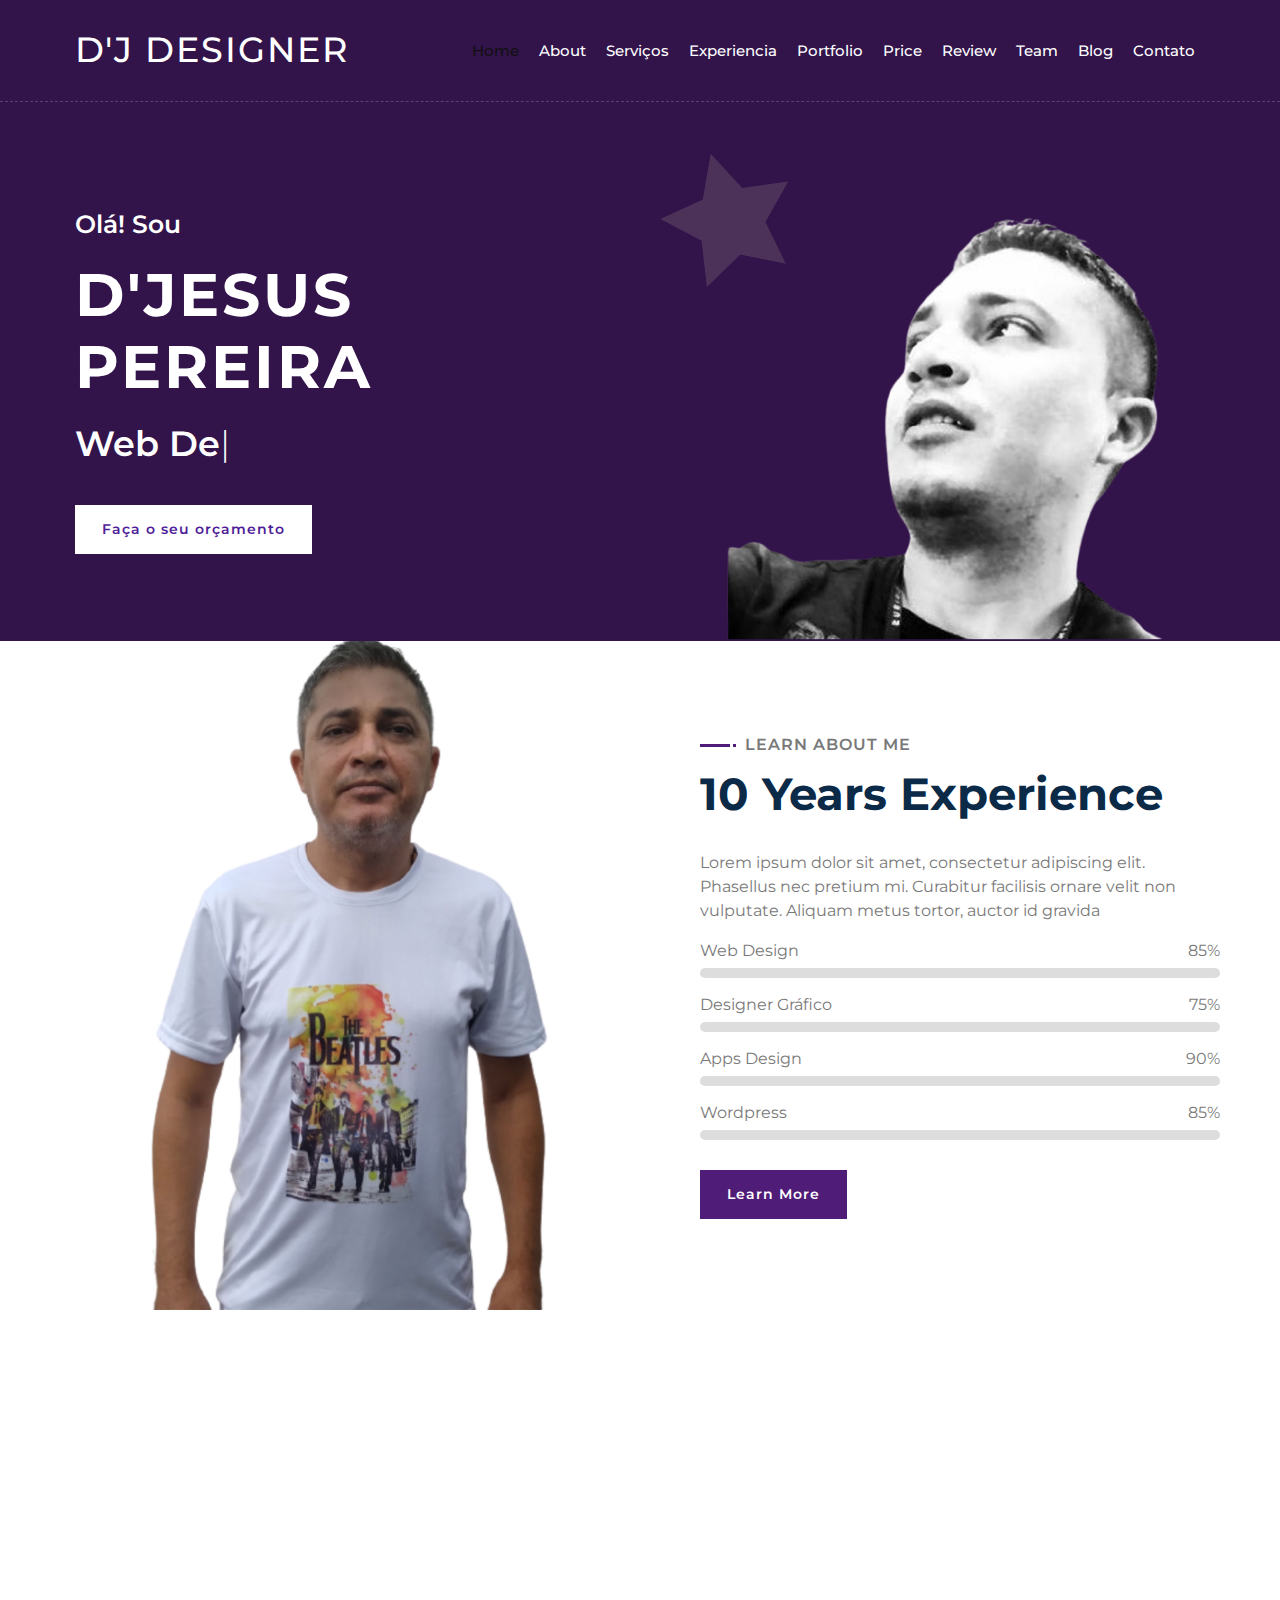
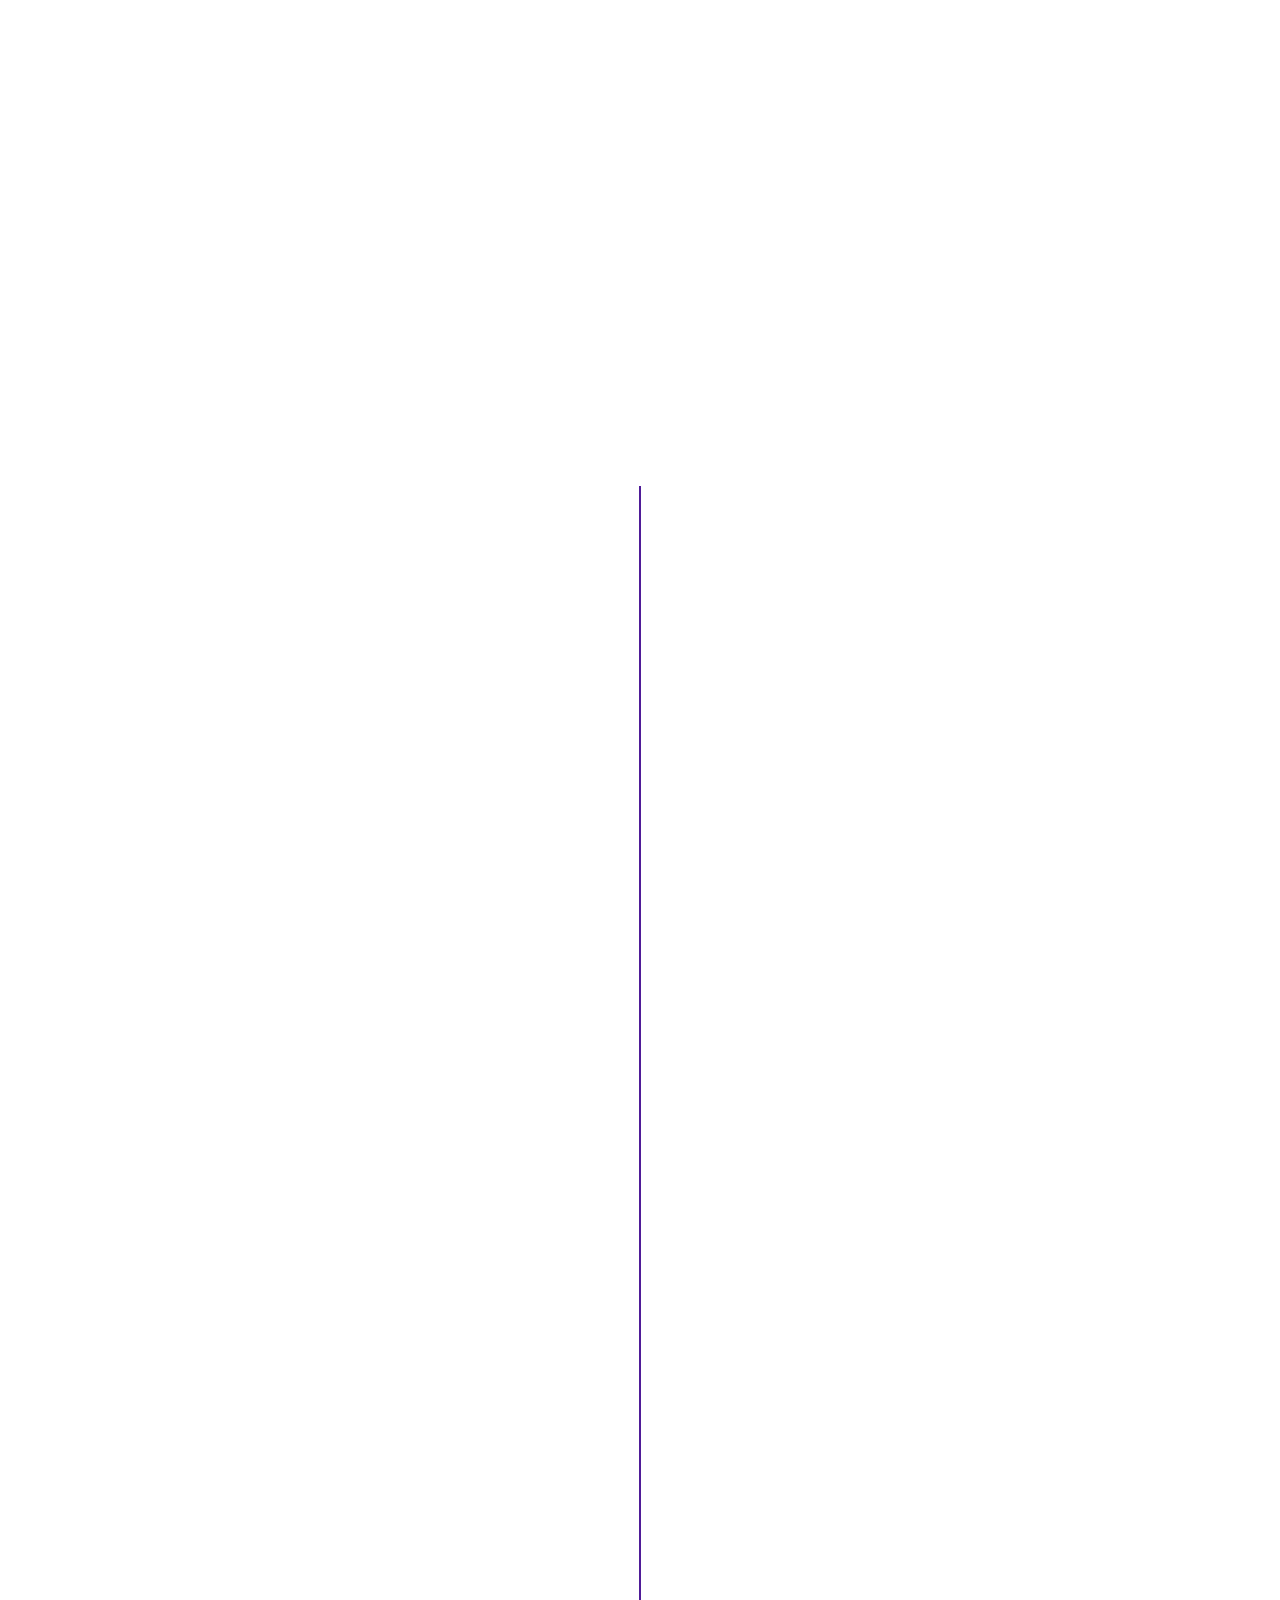
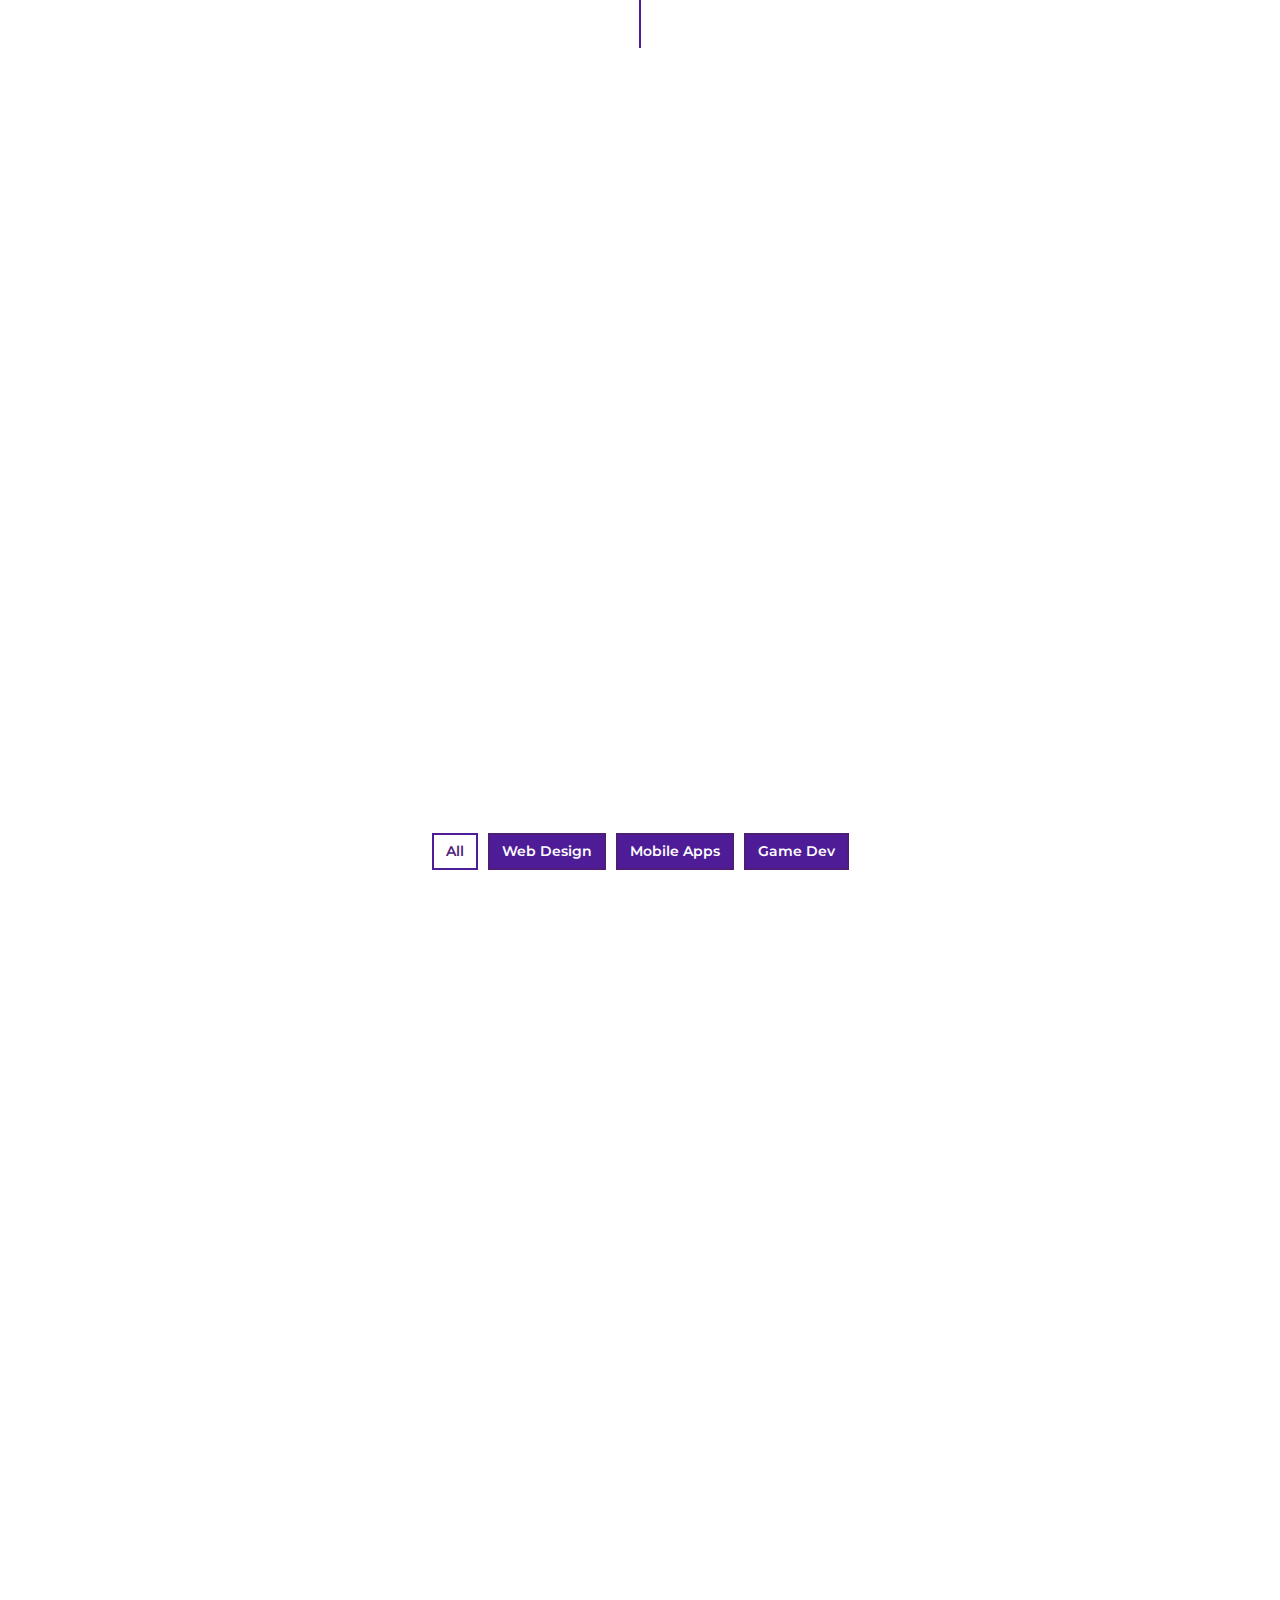
<file: index2.html>
<!DOCTYPE html>
<html lang="pt-br">
    <head>
        <meta charset="utf-8">
        <title>Jesus Designer</title>
        <meta content="width=device-width, initial-scale=1.0" name="viewport">
        <meta content="Free Website Template" name="keywords">
        <meta content="Free Website Template" name="description">

        <!-- Favicon -->
        <link href="img/favicon.ico" rel="icon">

        <!-- Google Font -->
        <link href="https://fonts.googleapis.com/css2?family=Montserrat:wght@300;400;500;600;700&display=swap" rel="stylesheet">

        <!-- CSS Libraries -->
        <link href="https://stackpath.bootstrapcdn.com/bootstrap/4.4.1/css/bootstrap.min.css" rel="stylesheet">
        <link href="https://cdnjs.cloudflare.com/ajax/libs/font-awesome/5.10.0/css/all.min.css" rel="stylesheet">
        <link href="lib/animate/animate.min.css" rel="stylesheet">
        <link href="lib/owlcarousel/assets/owl.carousel.min.css" rel="stylesheet">
        <link href="lib/lightbox/css/lightbox.min.css" rel="stylesheet">

        <!-- Template Stylesheet -->
        <link href="css/style.css" rel="stylesheet">
    </head>

    <body data-spy="scroll" data-target=".navbar" data-offset="51">
        <!-- Nav Bar Start -->
        <div class="navbar navbar-expand-lg bg-light navbar-light">
            <div class="container-fluid">
                <a href="index.html" class="navbar-brand">D'J DESIGNER</a>
                <button type="button" class="navbar-toggler" data-toggle="collapse" data-target="#navbarCollapse">
                    <span class="navbar-toggler-icon"></span>
                </button>

                <div class="collapse navbar-collapse justify-content-between" id="navbarCollapse">
                    <div class="navbar-nav ml-auto">
                        <a href="#home" class="nav-item nav-link active">Home</a>
                        <a href="#about" class="nav-item nav-link">About</a>
                        <a href="#service" class="nav-item nav-link">Serviços</a>
                        <a href="#experience" class="nav-item nav-link">Experiencia</a>
                        <a href="#portfolio" class="nav-item nav-link">Portfolio</a>
                        <a href="#price" class="nav-item nav-link">Price</a>
                        <a href="#review" class="nav-item nav-link">Review</a>
                        <a href="#team" class="nav-item nav-link">Team</a>
                        <a href="#blog" class="nav-item nav-link">Blog</a>
                        <a href="#contact" class="nav-item nav-link">Contato</a>
                    </div>
                </div>
            </div>
        </div>
        <!-- Nav Bar End -->


        <!-- Hero Start -->
        <div class="hero" id="home">
            <div class="container-fluid">
                <div class="row align-items-center">
                    <div class="col-sm-12 col-md-6">
                        <div class="hero-content">
                            <div class="hero-text">
                                <p>Olá! Sou</p>
                                <h1>D'JESUS PEREIRA</h1>
                                <h2></h2>
                                <div class="typed-text">Web Designer, Front End Developer, Apps Designer, Designer Gráfico </div>
                            </div>
                            <div class="hero-btn">
                                
                                <a class="btn" href="">Faça o seu orçamento</a>
                            </div>
                        </div>
                    </div>
                    <div class="col-sm-12 col-md-6 d-none d-md-block">
                        <div class="hero-image">
                            <img src="img/hero.png" alt="Hero Image">
                        </div>
                    </div>
                </div>
            </div>
        </div>
        <!-- Hero End -->


        <!-- About Start -->
        <div class="about wow fadeInUp" data-wow-delay="0.1s" id="about">
            <div class="container-fluid">
                <div class="row align-items-center">
                    <div class="col-lg-6">
                        <div class="about-img">
                            <img src="img/about.jpg" alt="Image">
                        </div>
                    </div>
                    <div class="col-lg-6">
                        <div class="about-content">
                            <div class="section-header text-left">
                                <p>Learn About Me</p>
                                <h2>10 Years Experience</h2>
                            </div>
                            <div class="about-text">
                                <p>
                                    Lorem ipsum dolor sit amet, consectetur adipiscing elit. Phasellus nec pretium mi. Curabitur facilisis ornare velit non vulputate. Aliquam metus tortor, auctor id gravida
                                </p>
                            </div>
                            <div class="skills">
                                <div class="skill-name">
                                    <p>Web Design</p><p>85%</p>
                                </div>
                                <div class="progress">
                                    <div class="progress-bar" role="progressbar" aria-valuenow="85" aria-valuemin="0" aria-valuemax="100"></div>
                                </div>
                                <div class="skill-name">
                                    <p>Designer Gráfico</p><p>75%</p>
                                </div>
                                <div class="progress">
                                    <div class="progress-bar" role="progressbar" aria-valuenow="95" aria-valuemin="0" aria-valuemax="100"></div>
                                </div>
                                <div class="skill-name">
                                    <p>Apps Design</p><p>90%</p>
                                </div>
                                <div class="progress">
                                    <div class="progress-bar" role="progressbar" aria-valuenow="90" aria-valuemin="0" aria-valuemax="100"></div>
                                </div>
                                <div class="skill-name">
                                    <p>Wordpress</p><p>85%</p>
                                </div>
                                <div class="progress">
                                    <div class="progress-bar" role="progressbar" aria-valuenow="85" aria-valuemin="0" aria-valuemax="100"></div>
                                </div>
                            </div>
                            <a class="btn" href="">Learn More</a>
                        </div>
                    </div>
                </div>
            </div>
        </div>
        <!-- About End -->
        
        
        <!-- Service Start -->
        <div class="service" id="service">
            <div class="container">
                <div class="section-header text-center wow zoomIn" data-wow-delay="0.1s">
                    <p>What I do</p>
                    <h2>Awesome Quality Services</h2>
                </div>
                <div class="row">
                    <div class="col-lg-6 wow fadeInUp" data-wow-delay="0.0s">
                        <div class="service-item">
                            <div class="service-icon">
                                <i class="fa fa-laptop"></i>
                            </div>
                            <div class="service-text">
                                <h3>Web Design</h3>
                                <p>
                                    Lorem ipsum dolor sit amet elit. Phase nec preti mi. Curabi facilis ornare velit non
                                </p>
                            </div>
                        </div>
                    </div>
                    <div class="col-lg-6 wow fadeInUp" data-wow-delay="0.2s">
                        <div class="service-item">
                            <div class="service-icon">
                                <i class="fa fa-laptop-code"></i>
                            </div>
                            <div class="service-text">
                                <h3>Web Development</h3>
                                <p>
                                    Lorem ipsum dolor sit amet elit. Phase nec preti mi. Curabi facilis ornare velit non
                                </p>
                            </div>
                        </div>
                    </div>
                    <div class="col-lg-6 wow fadeInUp" data-wow-delay="0.4s">
                        <div class="service-item">
                            <div class="service-icon">
                                <i class="fab fa-android"></i>
                            </div>
                            <div class="service-text">
                                <h3>Apps Design</h3>
                                <p>
                                    Lorem ipsum dolor sit amet elit. Phase nec preti mi. Curabi facilis ornare velit non
                                </p>
                            </div>
                        </div>
                    </div>
                    <div class="col-lg-6 wow fadeInUp" data-wow-delay="0.6s">
                        <div class="service-item">
                            <div class="service-icon">
                                <i class="fab fa-apple"></i>
                            </div>
                            <div class="service-text">
                                <h3>Apps Development</h3>
                                <p>
                                    Lorem ipsum dolor sit amet elit. Phase nec preti mi. Curabi facilis ornare velit non
                                </p>
                            </div>
                        </div>
                    </div>
                </div>
            </div>
        </div>
        <!-- Service End -->
        
        
         <!-- Experience Start -->
        <div class="experience" id="experience">
            <div class="container">
                <header class="section-header text-center wow zoomIn" data-wow-delay="0.1s">
                    <p>My Resume</p>
                    <h2>Working Experience</h2>
                </header>
                <div class="timeline">
                    <div class="timeline-item left wow slideInLeft" data-wow-delay="0.1s">
                        <div class="timeline-text">
                            <div class="timeline-date">2045 - 2050</div>
                            <h2>Web Developer</h2>
                            <h4>Soft Agency, San Francisco, CA</h4>
                            <p>
                                Lorem ipsum dolor sit amet elit. Aliquam odio dolor, id luctus erat sagittis non. Ut blandit semper pretium.
                            </p>
                        </div>
                    </div>
                    <div class="timeline-item right wow slideInRight" data-wow-delay="0.1s">
                        <div class="timeline-text">
                            <div class="timeline-date">2045 - 2050</div>
                            <h2>Web Developer</h2>
                            <h4>Soft Agency, San Francisco, CA</h4>
                            <p>
                                Lorem ipsum dolor sit amet elit. Aliquam odio dolor, id luctus erat sagittis non. Ut blandit semper pretium.
                            </p>
                        </div>
                    </div>
                    <div class="timeline-item left wow slideInLeft" data-wow-delay="0.1s">
                        <div class="timeline-text">
                            <div class="timeline-date">2045 - 2050</div>
                            <h2>Web Developer</h2>
                            <h4>Soft Agency, San Francisco, CA</h4>
                            <p>
                                Lorem ipsum dolor sit amet elit. Aliquam odio dolor, id luctus erat sagittis non. Ut blandit semper pretium.
                            </p>
                        </div>
                    </div>
                    <div class="timeline-item right wow slideInRight" data-wow-delay="0.1s">
                        <div class="timeline-text">
                            <div class="timeline-date">2045 - 2050</div>
                            <h2>Web Developer</h2>
                            <h4>Soft Agency, San Francisco, CA</h4>
                            <p>
                                Lorem ipsum dolor sit amet elit. Aliquam odio dolor, id luctus erat sagittis non. Ut blandit semper pretium.
                            </p>
                        </div>
                    </div>
                    <div class="timeline-item left wow slideInLeft" data-wow-delay="0.1s">
                        <div class="timeline-text">
                            <div class="timeline-date">2045 - 2050</div>
                            <h2>Web Developer</h2>
                            <h4>Soft Agency, San Francisco, CA</h4>
                            <p>
                                Lorem ipsum dolor sit amet elit. Aliquam odio dolor, id luctus erat sagittis non. Ut blandit semper pretium.
                            </p>
                        </div>
                    </div>
                    <div class="timeline-item right wow slideInRight" data-wow-delay="0.1s">
                        <div class="timeline-text">
                            <div class="timeline-date">2045 - 2050</div>
                            <h2>Web Developer</h2>
                            <h4>Soft Agency, San Francisco, CA</h4>
                            <p>
                                Lorem ipsum dolor sit amet elit. Aliquam odio dolor, id luctus erat sagittis non. Ut blandit semper pretium.
                            </p>
                        </div>
                    </div>
                </div>
            </div>
        </div>
        <!-- Job Experience End -->
        
        
        <!-- Banner Start -->
        <div class="banner wow zoomIn" data-wow-delay="0.1s">
            <div class="container">
                <div class="section-header text-center">
                    <p>Reasonable Price</p>
                    <h2>Get A <span>Special</span> Price</h2>
                </div>
                <div class="container banner-text">
                    <p>
                        Lorem ipsum dolor sit amet, consectetur adipiscing elit. Phasellus nec pretium mi. Curabitur facilisis ornare velit non vulputate. Aliquam metus tortor, auctor id gravida condimentum, viverra quis sem. Curabitur non nisl nec nisi scelerisque maximus. 
                    </p>
                    <a class="btn">Pricing Plan</a>
                </div>
            </div>
        </div>
        <!-- Banner End -->


        <!-- Portfolio Start -->
        <div class="portfolio" id="portfolio">
            <div class="container">
                <div class="section-header text-center wow zoomIn" data-wow-delay="0.1s">
                    <p>My Portfolio</p>
                    <h2>My Excellent Portfolio</h2>
                </div>
                <div class="row">
                    <div class="col-12">
                        <ul id="portfolio-filter">
                            <li data-filter="*" class="filter-active">All</li>
                            <li data-filter=".filter-1">Web Design</li>
                            <li data-filter=".filter-2">Mobile Apps</li>
                            <li data-filter=".filter-3">Game Dev</li>
                        </ul>
                    </div>
                </div>
                <div class="row portfolio-container">
                    <div class="col-lg-4 col-md-6 col-sm-12 portfolio-item filter-1 wow fadeInUp" data-wow-delay="0.0s">
                        <div class="portfolio-wrap">
                            <div class="portfolio-img">
                                <img src="img/portfolio-1.jpg" alt="Image">
                            </div>
                            <div class="portfolio-text">
                                <h3>eCommerce Website</h3>
                                <a class="btn" href="img/portfolio-1.jpg" data-lightbox="portfolio">+</a>
                            </div>
                        </div>
                    </div>
                    <div class="col-lg-4 col-md-6 col-sm-12 portfolio-item filter-2 wow fadeInUp" data-wow-delay="0.2s">
                        <div class="portfolio-wrap">
                            <div class="portfolio-img">
                                <img src="img/portfolio-2.jpg" alt="Image">
                            </div>
                            <div class="portfolio-text">
                                <h3>Product Landing Page</h3>
                                <a class="btn" href="img/portfolio-2.jpg" data-lightbox="portfolio">+</a>
                            </div>
                        </div>
                    </div>
                    <div class="col-lg-4 col-md-6 col-sm-12 portfolio-item filter-3 wow fadeInUp" data-wow-delay="0.4s">
                        <div class="portfolio-wrap">
                            <div class="portfolio-img">
                                <img src="img/portfolio-3.jpg" alt="Image">
                            </div>
                            <div class="portfolio-text">
                                <h3>JavaScript quiz game</h3>
                                <a class="btn" href="img/portfolio-3.jpg" data-lightbox="portfolio">+</a>
                            </div>
                        </div>
                    </div>
                    <div class="col-lg-4 col-md-6 col-sm-12 portfolio-item filter-1 wow fadeInUp" data-wow-delay="0.6s">
                        <div class="portfolio-wrap">
                            <div class="portfolio-img">
                                <img src="img/portfolio-4.jpg" alt="Image">
                            </div>
                            <div class="portfolio-text">
                                <h3>JavaScript drawing</h3>
                                <a class="btn" href="img/portfolio-4.jpg" data-lightbox="portfolio">+</a>
                            </div>
                        </div>
                    </div>
                    <div class="col-lg-4 col-md-6 col-sm-12 portfolio-item filter-2 wow fadeInUp" data-wow-delay="0.8s">
                        <div class="portfolio-wrap">
                            <div class="portfolio-img">
                                <img src="img/portfolio-5.jpg" alt="Image">
                            </div>
                            <div class="portfolio-text">
                                <h3>Social Mobile Apps</h3>
                                <a class="btn" href="img/portfolio-5.jpg" data-lightbox="portfolio">+</a>
                            </div>
                        </div>
                    </div>
                    <div class="col-lg-4 col-md-6 col-sm-12 portfolio-item filter-3 wow fadeInUp" data-wow-delay="1s">
                        <div class="portfolio-wrap">
                            <div class="portfolio-img">
                                <img src="img/portfolio-6.jpg" alt="Image">
                            </div>
                            <div class="portfolio-text">
                                <h3>Company Website</h3>
                                <a class="btn" href="img/portfolio-6.jpg" data-lightbox="portfolio">+</a>
                            </div>
                        </div>
                    </div>
                </div>
            </div>
        </div>
        <!-- Portfolio End -->
        
        
        <!-- Banner Start -->
        <div class="banner wow zoomIn" data-wow-delay="0.1s">
            <div class="container">
                <div class="section-header text-center">
                    <p>Awesome Discount</p>
                    <h2>Get <span>30%</span> Discount</h2>
                </div>
                <div class="container banner-text">
                    <p>
                        Lorem ipsum dolor sit amet, consectetur adipiscing elit. Phasellus nec pretium mi. Curabitur facilisis ornare velit non vulputate. Aliquam metus tortor, auctor id gravida condimentum, viverra quis sem. Curabitur non nisl nec nisi scelerisque maximus. 
                    </p>
                    <a class="btn">Order Now</a>
                </div>
            </div>
        </div>
        <!-- Banner End -->
        
        
        <!-- Price Start -->
        <div class="price" id="price">
            <div class="container">
                <div class="section-header text-center wow zoomIn" data-wow-delay="0.1s">
                    <p>Pricing Plan</p>
                    <h2>Affordable Price</h2>
                </div>
                <div class="row">
                    <div class="col-md-4 wow fadeInUp" data-wow-delay="0.5s">
                        <div class="price-item">
                            <div class="price-header">
                                <div class="price-title">
                                    <h2>Basic</h2>
                                </div>
                                <div class="price-prices">
                                    <h2><small>$</small>49<span>/ mo</span></h2>
                                </div>
                            </div>
                            <div class="price-body">
                                <div class="price-description">
                                    <ul>
                                        <li>Bootstrap 4</li>
                                        <li>Font Awesome 5</li>
                                        <li>Responsive Design</li>
                                        <li>Browser Compatibility</li>
                                        <li>Easy To Use</li>
                                    </ul>
                                </div>
                            </div>
                            <div class="price-footer">
                                <div class="price-action">
                                    <a class="btn" href="">Order Now</a>
                                </div>
                            </div>
                        </div>
                    </div>
                    <div class="col-md-4 wow fadeInUp" data-wow-delay="0.0s">
                        <div class="price-item featured-item">
                            <div class="price-header">
                                <div class="price-title">
                                    <h2>Standard</h2>
                                </div>
                                <div class="price-prices">
                                    <h2><small>$</small>99<span>/ mo</span></h2>
                                </div>
                            </div>
                            <div class="price-body">
                                <div class="price-description">
                                    <ul>
                                        <li>Bootstrap 4</li>
                                        <li>Font Awesome 5</li>
                                        <li>Responsive Design</li>
                                        <li>Browser Compatibility</li>
                                        <li>Easy To Use</li>
                                    </ul>
                                </div>
                            </div>
                            <div class="price-footer">
                                <div class="price-action">
                                    <a class="btn" href="">Order Now</a>
                                </div>
                            </div>
                        </div>
                    </div>
                    <div class="col-md-4 wow fadeInUp" data-wow-delay="0.5s">
                        <div class="price-item">
                            <div class="price-header">
                                <div class="price-title">
                                    <h2>Premium</h2>
                                </div>
                                <div class="price-prices">
                                    <h2><small>$</small>149<span>/ mo</span></h2>
                                </div>
                            </div>
                            <div class="price-body">
                                <div class="price-description">
                                    <ul>
                                        <li>Bootstrap 4</li>
                                        <li>Font Awesome 5</li>
                                        <li>Responsive Design</li>
                                        <li>Browser Compatibility</li>
                                        <li>Easy To Use</li>
                                    </ul>
                                </div>
                            </div>
                            <div class="price-footer">
                                <div class="price-action">
                                    <a class="btn" href="">Order Now</a>
                                </div>
                            </div>
                        </div>
                    </div>
                </div>
            </div>
        </div>
        <!-- Price End -->
        
        
        <!-- Testimonial Start -->
        <div class="testimonial wow fadeInUp" data-wow-delay="0.1s" id="review">
            <div class="container">
                <div class="testimonial-icon">
                    <i class="fa fa-quote-left"></i>
                </div>
                <div class="owl-carousel testimonials-carousel">
                    <div class="testimonial-item">
                        <div class="testimonial-img">
                            <img src="img/testimonial-1.jpg" alt="Image">
                        </div>
                        <div class="testimonial-text">
                            <p>
                                Lorem ipsum dolor sit amet consec adipis elit. Etiam accums lacus eget velit tincid, quis suscip justo dictum. Lorem ipsum dolor sit amet consec adipis elit.
                            </p>
                            <h3>Customer Name</h3>
                            <h4>Profession</h4>
                        </div>
                    </div>
                    <div class="testimonial-item">
                        <div class="testimonial-img">
                            <img src="img/testimonial-2.jpg" alt="Image">
                        </div>
                        <div class="testimonial-text">
                            <p>
                                Lorem ipsum dolor sit amet consec adipis elit. Etiam accums lacus eget velit tincid, quis suscip justo dictum. Lorem ipsum dolor sit amet consec adipis elit.
                            </p>
                            <h3>Customer Name</h3>
                            <h4>Profession</h4>
                        </div>
                    </div>
                    <div class="testimonial-item">
                        <div class="testimonial-img">
                            <img src="img/testimonial-3.jpg" alt="Image">
                        </div>
                        <div class="testimonial-text">
                            <p>
                                Lorem ipsum dolor sit amet consec adipis elit. Etiam accums lacus eget velit tincid, quis suscip justo dictum. Lorem ipsum dolor sit amet consec adipis elit.
                            </p>
                            <h3>Customer Name</h3>
                            <h4>Profession</h4>
                        </div>
                    </div>
                </div>
            </div>
        </div>
        <!-- Testimonial End -->


        <!-- Team Start -->
        <div class="team" id="team">
            <div class="container">
                <div class="section-header text-center wow zoomIn" data-wow-delay="0.1s">
                    <p>My Team</p>
                    <h2>Expert Team Members</h2>
                </div>
                <div class="row">
                    <div class="col-lg-6 wow fadeInUp" data-wow-delay="0.0s">
                        <div class="team-item">
                            <div class="team-img">
                                <img src="img/team-1.jpg" alt="Image">
                            </div>
                            <div class="team-text">
                                <h2>Mollie Ross</h2>
                                <h4>Web Designer</h4>
                                <p>
                                    Lorem ipsum dolor sit amet consec adipis elit. Etiam accum lacus
                                </p>
                                <div class="team-social">
                                    <a class="btn" href=""><i class="fab fa-twitter"></i></a>
                                    <a class="btn" href=""><i class="fab fa-facebook-f"></i></a>
                                    <a class="btn" href=""><i class="fab fa-linkedin-in"></i></a>
                                    <a class="btn" href=""><i class="fab fa-instagram"></i></a>
                                </div>
                            </div>
                        </div>
                    </div>
                    <div class="col-lg-6 wow fadeInUp" data-wow-delay="0.2s">
                        <div class="team-item">
                            <div class="team-img">
                                <img src="img/team-2.jpg" alt="Image">
                            </div>
                            <div class="team-text">
                                <h2>Dylan Adams</h2>
                                <h4>Web Developer</h4>
                                <p>
                                    Lorem ipsum dolor sit amet consec adipis elit. Etiam accum lacus
                                </p>
                                <div class="team-social">
                                    <a class="btn" href=""><i class="fab fa-twitter"></i></a>
                                    <a class="btn" href=""><i class="fab fa-facebook-f"></i></a>
                                    <a class="btn" href=""><i class="fab fa-linkedin-in"></i></a>
                                    <a class="btn" href=""><i class="fab fa-instagram"></i></a>
                                </div>
                            </div>
                        </div>
                    </div>
                    <div class="col-lg-6 wow fadeInUp" data-wow-delay="0.4s">
                        <div class="team-item">
                            <div class="team-img">
                                <img src="img/team-3.jpg" alt="Image">
                            </div>
                            <div class="team-text">
                                <h2>Jennifer Page</h2>
                                <h4>Apps Designer</h4>
                                <p>
                                    Lorem ipsum dolor sit amet consec adipis elit. Etiam accum lacus
                                </p>
                                <div class="team-social">
                                    <a class="btn" href=""><i class="fab fa-twitter"></i></a>
                                    <a class="btn" href=""><i class="fab fa-facebook-f"></i></a>
                                    <a class="btn" href=""><i class="fab fa-linkedin-in"></i></a>
                                    <a class="btn" href=""><i class="fab fa-instagram"></i></a>
                                </div>
                            </div>
                        </div>
                    </div>
                    <div class="col-lg-6 wow fadeInUp" data-wow-delay="0.6s">
                        <div class="team-item">
                            <div class="team-img">
                                <img src="img/team-4.jpg" alt="Image">
                            </div>
                            <div class="team-text">
                                <h2>Josh Dunn</h2>
                                <h4>Apps Developer</h4>
                                <p>
                                    Lorem ipsum dolor sit amet consec adipis elit. Etiam accum lacus
                                </p>
                                <div class="team-social">
                                    <a class="btn" href=""><i class="fab fa-twitter"></i></a>
                                    <a class="btn" href=""><i class="fab fa-facebook-f"></i></a>
                                    <a class="btn" href=""><i class="fab fa-linkedin-in"></i></a>
                                    <a class="btn" href=""><i class="fab fa-instagram"></i></a>
                                </div>
                            </div>
                        </div>
                    </div>
                </div>
            </div>
        </div>
        <!-- Team End -->
        
        
        <!-- Contact Start -->
        <div class="contact wow fadeInUp" data-wow-delay="0.1s" id="contact">
            <div class="container-fluid">
                <div class="container">
                    <div class="row align-items-center">
                        <div class="col-md-4"></div>
                        <div class="col-md-8">
                            <div class="contact-form">
                                <div id="success"></div>
                                <form name="sentMessage" id="contactForm" novalidate="novalidate">
                                    <div class="control-group">
                                        <input type="text" class="form-control" id="name" placeholder="Your Name" required="required" data-validation-required-message="Please enter your name" />
                                        <p class="help-block"></p>
                                    </div>
                                    <div class="control-group">
                                        <input type="email" class="form-control" id="email" placeholder="Your Email" required="required" data-validation-required-message="Please enter your email" />
                                        <p class="help-block"></p>
                                    </div>
                                    <div class="control-group">
                                        <input type="text" class="form-control" id="subject" placeholder="Subject" required="required" data-validation-required-message="Please enter a subject" />
                                        <p class="help-block"></p>
                                    </div>
                                    <div class="control-group">
                                        <textarea class="form-control" id="message" placeholder="Message" required="required" data-validation-required-message="Please enter your message"></textarea>
                                        <p class="help-block"></p>
                                    </div>
                                    <div>
                                        <button class="btn" type="submit" id="sendMessageButton">Send Message</button>
                                    </div>
                                </form>
                            </div>
                        </div>
                    </div>
                </div>
            </div>
        </div>
        <!-- Contact End -->


        <!-- Blog Start -->
        <div class="blog" id="blog">
            <div class="container">
                <div class="section-header text-center wow zoomIn" data-wow-delay="0.1s">
                    <p>From Blog</p>
                    <h2>Latest Articles</h2>
                </div>
                <div class="row">
                    <div class="col-lg-6">
                        <div class="blog-item wow fadeInUp" data-wow-delay="0.1s">
                            <div class="blog-img">
                                <img src="img/blog-1.jpg" alt="Blog">
                            </div>
                            <div class="blog-text">
                                <h2>Lorem ipsum dolor sit amet</h2>
                                <div class="blog-meta">
                                    <p><i class="far fa-user"></i>Admin</p>
                                    <p><i class="far fa-list-alt"></i>Web Design</p>
                                    <p><i class="far fa-calendar-alt"></i>01-Jan-2045</p>
                                    <p><i class="far fa-comments"></i>5</p>
                                </div>
                                <p>
                                    Lorem ipsum dolor sit amet elit. Nullam commodo mattis mi. Nullam eu erat lectus. Proin viverra risus vitae luctus. Proin ut ante, vitae sapien. Fusce sem ac erat rhoncus, ornare mattis nisl massa et eros vitae pulvin
                                </p>
                                <a class="btn" href="">Read More <i class="fa fa-angle-right"></i></a>
                            </div>
                        </div>
                    </div>
                    <div class="col-lg-6">
                        <div class="blog-item wow fadeInUp" data-wow-delay="0.3s">
                            <div class="blog-img">
                                <img src="img/blog-2.jpg" alt="Blog">
                            </div>
                            <div class="blog-text">
                                <h2>Lorem ipsum dolor sit amet</h2>
                                <div class="blog-meta">
                                    <p><i class="far fa-user"></i>Admin</p>
                                    <p><i class="far fa-list-alt"></i>Apps Design</p>
                                    <p><i class="far fa-calendar-alt"></i>01-Jan-2045</p>
                                    <p><i class="far fa-comments"></i>10</p>
                                </div>
                                <p>
                                    Lorem ipsum dolor sit amet elit. Nullam commodo mattis mi. Nullam eu erat lectus. Proin viverra risus vitae luctus. Proin ut ante, vitae sapien. Fusce sem ac erat rhoncus, ornare mattis nisl massa et eros vitae pulvin
                                </p>
                                <a class="btn" href="">Read More <i class="fa fa-angle-right"></i></a>
                            </div>
                        </div>
                    </div>
                </div>
            </div>
        </div>
        <!-- Blog End -->


        <!-- Footer Start -->
        <div class="footer wow fadeIn" data-wow-delay="0.3s">
            <div class="container-fluid">
                <div class="container">
                    <div class="footer-info">
                        <h2>D'JESUS DESIGNER</h2>
                        <h3>Fortaleza - Ceará</h3>
                        <div class="footer-menu">
                            <p>85 98845-2885</p>
                            <p><a href="jesusdesigner@outlook.com">jesusdesigner@outlook.com</a></p>
                        </div>
                        <div class="footer-social">
                            <a href="https://freewebsitecode.com/"><i class="fab fa-twitter"></i></a>
                                    <a href="https://facebook.com/freewebsitecode"><i class="fab fa-facebook-f"></i></a>
                                    <a href="https://freewebsitecode.com/"><i class="fab fa-linkedin-in"></i></a>
                                    <a href="https://freewebsitecode.com/"><i class="fab fa-instagram"></i></a>
                                    <a href="https://www.youtube.com/channel/UC9HlQRmKgG3jeVD_fBxj1Pw/videos"><i class="fab fa-youtube"></i></a>
                        </div>
                    </div>
                </div>
                <div class="container copyright">
                    <p>&copy; <a href="https://jesusdesigner.github.io/">D'JESUS DESIGNER</a>, All Right Reserved </p>
                </div>
            </div>
        </div>
        <!-- Footer End -->
        
        
        <!-- Back to top button -->
        <a href="#" class="btn back-to-top"><i class="fa fa-chevron-up"></i></a>
        
        
        <!-- Pre Loader -->
        <div id="loader" class="show">
            <div class="loader"></div>
        </div>

        
        <!-- JavaScript Libraries -->
        <script src="https://code.jquery.com/jquery-3.4.1.min.js"></script>
        <script src="https://stackpath.bootstrapcdn.com/bootstrap/4.4.1/js/bootstrap.bundle.min.js"></script>
        <script src="lib/easing/easing.min.js"></script>
        <script src="lib/wow/wow.min.js"></script>
        <script src="lib/waypoints/waypoints.min.js"></script>
        <script src="lib/typed/typed.min.js"></script>
        <script src="lib/owlcarousel/owl.carousel.min.js"></script>
        <script src="lib/isotope/isotope.pkgd.min.js"></script>
        <script src="lib/lightbox/js/lightbox.min.js"></script>
        
        <!-- Contact Javascript File -->
        <script src="mail/jqBootstrapValidation.min.js"></script>
        <script src="mail/contact.js"></script>

        <!-- Template Javascript -->
        <script src="js/main.js"></script>
    </body>
</html>
</file>
<file: css/style.css>
/*******************************/
/********* General CSS *********/
/*******************************/
body {
    color: #797979;
    background: #ffffff;
    font-family: 'Montserrat', sans-serif;
}

h1,
h2, 
h3, 
h4,
h5, 
h6 {
    color: #0b2a48;
}

a {
    color: #9bbddf;
    transition: .3s;
}

a:hover,
a:active,
a:focus {
    color: #f4edfa;
    outline: none;
    text-decoration: none;
}

.btn:focus,
.form-control:focus {
    box-shadow: none;
}

.container-fluid {
    max-width: 1366px;
}

.btn {
    padding: 12px 25px;
    font-size: 14px;
    font-weight: 600;
    letter-spacing: 1px;
    color: #ffffff;
    background: #4F1C77;
    border: 2px solid transparent;
    border-radius: 0;
    box-shadow: inset 0 0 0 50px #4F1C77;
    transition: ease-out 0.3s;
    -webkit-transition: ease-out 0.3s;
    -moz-transition: ease-out 0.3s;
}

.btn:hover {
    color: #4F1C77;
    background: transparent;
    box-shadow: inset 0 0 0 0 #4F1C77;
    border-color: #4F1C77;
}

#loader {
    position: fixed;
    top: 0;
    right: 0;
    bottom: 0;
    left: 0;
    display: flex;
    align-items: center;
    justify-content: center;
    background: #ffffff;
    opacity: 0;
    visibility: hidden;
    -webkit-transition: opacity .3s ease-out, visibility 0s linear .3s;
    -o-transition: opacity .3s ease-out, visibility 0s linear .3s;
    transition: opacity .3s ease-out, visibility 0s linear .3s;
    z-index: 999;
}

#loader.show {
    -webkit-transition: opacity .6s ease-out, visibility 0s linear 0s;
    -o-transition: opacity .6s ease-out, visibility 0s linear 0s;
    transition: opacity .6s ease-out, visibility 0s linear 0s;
    visibility: visible;
    opacity: 1;
}

#loader .loader {
    position: relative;
    width: 45px;
    height: 45px;
    border: 5px solid #dddddd;
    border-top: 5px solid #4F1C77;
    border-radius: 50%;
    -webkit-animation: spin 2s linear infinite;
    animation: spin 2s linear infinite;
}

@-webkit-keyframes spin {
    0% { -webkit-transform: rotate(0deg); }
    100% { -webkit-transform: rotate(360deg); }
}

@keyframes spin {
    0% { transform: rotate(0deg); }
    100% { transform: rotate(360deg); }
}

.back-to-top {
    position: fixed;
    display: none;
    width: 44px;
    height: 44px;
    padding: 8px 0;
    text-align: center;
    line-height: 1;
    font-size: 22px;
    right: 15px;
    bottom: 15px;
    z-index: 9;
}

.back-to-top i {
    color: #ffffff;
}

.back-to-top:hover i {
    color: #4F1C77;
}


/**********************************/
/*********** Nav Bar CSS **********/
/**********************************/
.navbar {
    position: right;
    transition: .5s;
    z-index: 999;
}

.navbar.nav-sticky {
    position: fixed;
    top: 0;
    width: 100%;
    box-shadow: 0 2px 5px rgba(0, 0, 0, .3);
}

.navbar .navbar-brand {
    margin: 0;
   display : flex-start;
    font-size: 35px;
    line-height: 0px;
    font-weight: 500;
    letter-spacing: 2px;
    transition: .5s;
    
}

.navbar .navbar-brand img {
    max-width: 80%;
    max-height: 40px;
}

.navbar .dropdown-menu {
    margin-top: 0;
    border: 0;
    border-radius: 0;
    background: #f8f9fa;
}

@media (min-width: 992px) {
    .navbar {
        position: absolute;
        width: 100%;
        padding: 30px 60px;
        background: transparent !important;
        border-bottom: 1px dashed rgba(256, 256, 256, .2);
        z-index: 9;
    }
    
    .navbar.nav-sticky {
        padding: 10px 60px;
        background: #ffffff !important;
    }
    
    .navbar .navbar-brand {
        color: #ffffff;
    }
    
    .navbar.nav-sticky .navbar-brand {
        color: #4F1C77;
    }

    .navbar-light .navbar-nav .nav-link,
    .navbar-light .navbar-nav .nav-link:focus {
        padding: 10px 10px 8px 10px;
        color: #ffffff;
        font-size: 15px;
        font-weight: 500;
    }
    
    .navbar-light.nav-sticky .navbar-nav .nav-link,
    .navbar-light.nav-sticky .navbar-nav .nav-link:focus {
        color: #414141;
    }

    .navbar-light .navbar-nav .nav-link:hover,
    .navbar-light .navbar-nav .nav-link.active {
        color: #111111;
    }
    
    .navbar-light.nav-sticky .navbar-nav .nav-link:hover,
    .navbar-light.nav-sticky .navbar-nav .nav-link.active {
        color: #4F1C77;
    }
}

@media (max-width: 991.98px) {   
    .navbar {
        padding: 15px;
        background: #ffffff !important;
    }
    
    .navbar .navbar-brand {
        color: #4F1C77;
    }
    
    .navbar .navbar-nav {
        margin-top: 15px;
    }
    
    .navbar a.nav-link {
        padding: 5px;
    }
    
    .navbar .dropdown-menu {
        box-shadow: none;
    }
}


/*******************************/
/********** Hero CSS ***********/
/*******************************/
.hero {
    position: relative;
    width: 100%;
    margin-bottom: 45px;
    padding: 120px 0 0 0;
    overflow: hidden;
    background-color: #32134a;
    background-position: center;
    background-repeat: no-repeat;
    background-size: cover;
}

.hero .container-fluid {
    padding: 0;
}

.hero .hero-image {
    position: relative;
    text-align: right;
    padding-right: 75px;
}

.hero .hero-image img {
    max-width:100%;
    max-height: 80%;
}

.hero .hero-content {
    position: relative;
    padding-left: 75px;
    display: flex;
    align-items: flex-start;
    justify-content: center;
    flex-direction: column;
}

.hero .hero-text p {
    color: #ffffff;
    font-size: 25px;
    font-weight: 600;
    margin-bottom: 15px;
}

.hero .hero-text h1 {
    color: #ffffff;
    font-size: 60px;
    font-weight: 700;
    letter-spacing: 3px;
    margin-bottom: 15px;
}

.hero .hero-text h2 {
    display: inline-block;
    margin: 0;
    height: 35px;
    color: #ffffff;
    font-size: 35px;
    font-weight: 600;
}

.hero .hero-text .typed-text {
    display: none;
}

.hero .hero-text .typed-cursor {
    font-size: 35px;
    font-weight: 300;
    color: #ffffff;
}

.hero .hero-btn .btn {
    margin-top: 35px;
    color: #4F1C98;
    background: #ffffff;
    box-shadow: inset 0 0 0 50px #ffffff;
}

.hero .hero-btn .btn:hover {
    color: #ffffff;
    background: transparent;
    box-shadow: inset 0 0 0 0 #ffffff;
    border-color: #ffffff;
}

.hero .hero-btn .btn:first-child {
    margin-right: 10px;
}

@media (max-width: 991.98px) {
    .hero {
        padding-top: 60px;
    }
    
    .hero .hero-content {
        padding: 0 15px;
    }
    
    .hero .hero-text p {
        font-size: 20px;
    }
    
    .hero .hero-text h1 {
        font-size: 45px;
    }
    
    .hero .hero-text h2 {
        font-size: 25px;
        height: 25px;
    }
    
    .hero .hero-btn .btn {
        padding: 12px 30px;
        letter-spacing: 1px;
    }
}

@media (max-width: 767.98px) {
    .hero {
        padding-top: 60px;
        padding-bottom: 60px;
    }
    
    .hero,
    .hero .hero-text,
    .hero .hero-btn {
        width: 100%;
        text-align: center;
    }
    
    .hero .hero-text p {
        font-size: 18px;
    }
    
    .hero .hero-text h1 {
        font-size: 35px;
    }
    
    .hero .hero-text h2 {
        font-size: 22px;
        height: 22px;
    }
    
    .hero .hero-btn .btn {
        padding: 10px 15px;
        letter-spacing: 1px;
    }
}

@media (max-width: 575.98px) {
    .hero .hero-text p {
        font-size: 16px;
    }
    
    .hero .hero-text h1 {
        font-size: 30px;
    }
    
    .hero .hero-text h2 {
        font-size: 18px;
        height: 18px;
    }
    
    .hero .hero-btn .btn {
        padding: 8px 10px;
        letter-spacing: 0;
    }
}


/*******************************/
/******* Section Header ********/
/*******************************/
.section-header {
    position: relative;
    margin-bottom: 45px;
}

.section-header p {
    display: inline-block;
    margin: 0 30px;
    margin-bottom: 10px;
    padding-left: 15px;
    position: relative;
    font-size: 16px;
    font-weight: 600;
    letter-spacing: 1px;
    text-transform: uppercase;
    background: #ffffff;
}

.section-header p::before {
    position: absolute;
    content: "";
    height: 3px;
    top: 11px;
    right: 0;
    left: -30px;
    background: #4F1C77;
    z-index: -1;
}

.section-header p::after {
    position: absolute;
    content: "";
    width: 3px;
    height: 3px;
    top: 11px;
    left: 3px;
    background: #4F1C77;
    z-index: 1;
}

.section-header h2 {
    margin: 0;
    position: relative;
    font-size: 45px;
    font-weight: 700;
}

@media (max-width: 767.98px) {
    .section-header h2 {
        font-size: 30px;
    }
}


/*******************************/
/********** About CSS **********/
/*******************************/
.about {
    position: relative;
    width: 100%;
    margin: -45px 0 45px 0;
}

.about .col-lg-6 {
    padding: 0;
}

.about .section-header {
    margin-bottom: 30px;
}

.about .about-img {
    position: relative;
    height: 100%;
}

.about .about-img img {
    position: relative;
    width: 100%;
    height: 100%;
    object-fit: cover;
}

.about .about-content {
    padding: 0 60px;
}

.about .about-text p {
    font-size: 16px;
}

.about .skills {
    margin-bottom: 30px;
}

.about .skill-name {
    margin-top: 15px;
}

.about .skill-name p {
    display: inline-block;
    margin-bottom: 5px;
    font-size: 16px;
    font-weight: 400;
}

.about .skill-name p:last-child {
    float: right;
}

.about .progress {
    height: 10px;
    border-radius: 10px;
    background: #dddddd;
}

.about .progress .progress-bar {
    width: 0px;
    background: #4F1C77;
    border-radius: 10px;
    transition: 2s;
}

.about .about-text a.btn {
    margin-top: 15px;
}

@media (max-width: 991.98px) {
    .about .about-content {
        padding: 45px 15px 0 15px;
    }
}


/*******************************/
/******* Experience CSS ********/
/*******************************/
.experience {
    position: relative;
    padding: 45px 0 15px 0;
}

.experience .timeline {
    position: relative;
    width: 100%;
}

.experience .timeline::after {
    content: '';
    position: absolute;
    width: 2px;
    background: #4F1C98;
    top: 0;
    bottom: 0;
    left: 50%;
    margin-left: -1px;
}

.experience .timeline .timeline-item {
    position: relative;
    background: inherit;
    width: 50%;
    margin-bottom: 30px;
}

.experience .timeline .timeline-item.left {
    left: 0;
    padding-right: 30px;
}

.experience .timeline .timeline-item.right {
    left: 50%;
    padding-left: 30px;
}

.experience .timeline .timeline-item::after {
    content: '';
    position: absolute;
    width: 16px;
    height: 16px;
    top: 48px;
    right: -8px;
    background: #ffffff;
    border: 2px solid #4F1C77;
    border-radius: 16px;
    z-index: 1;
}

.experience .timeline .timeline-item.right::after {
    left: -8px;
}

.experience .timeline .timeline-item::before {
  content: '';
  position: absolute;
  width: 0;
  height: 0;
  top: 46px;
  right: 10px;
  z-index: 1;
  border: 10px solid;
  border-color: transparent transparent transparent #dddddd;
}

.experience .timeline .timeline-item.right::before {
  left: 10px;
  border-color: transparent #dddddd transparent transparent;
}

.experience .timeline .timeline-date {
    position: absolute;
    width: 100%;
    top: 44px;
    font-size: 16px;
    font-weight: 600;
    color: #4F1C98;
    text-transform: uppercase;
    letter-spacing: 1px;
    z-index: 1;
}

.experience .timeline .timeline-item.left .timeline-date {
    text-align: left;
    left: calc(100% + 55px);
}

.experience .timeline .timeline-item.right .timeline-date {
    text-align: right;
    right: calc(100% + 55px);
}

.experience .timeline .timeline-text {
    padding: 30px;
    background: #ffffff;
    position: relative;
    border-right: 5px solid #dddddd;
    box-shadow: 0 0 60px rgba(0, 0, 0, .08);
}

.experience .timeline .timeline-item.right .timeline-text {
    border-right: none;
    border-left: 5px solid #dddddd;
}

.experience .timeline .timeline-text h2 {
    margin: 0 0 5px 0;
    font-size: 22px;
    font-weight: 600;
}

.experience .timeline .timeline-text h4 {
    margin: 0 0 10px 0;
    font-size: 16px;
    font-style: italic;
    font-weight: 400;
}

.experience .timeline .timeline-text p {
    margin: 0;
    font-size: 16px;
}

@media (max-width: 767.98px) {
    .experience .timeline::after {
        left: 8px;
    }

    .experience .timeline .timeline-item {
        width: 100%;
        padding-left: 38px;
    }
    
    .experience .timeline .timeline-item.left {
        padding-right: 0;
    }
    
    .experience .timeline .timeline-item.right {
        left: 0%;
        padding-left: 38px;
    }

    .experience .timeline .timeline-item.left::after, 
    .experience .timeline .timeline-item.right::after {
        left: 0;
    }
    
    .experience .timeline .timeline-item.left::before,
    .experience .timeline .timeline-item.right::before {
        left: 18px;
        border-color: transparent #dddddd transparent transparent;
    }
    
    .experience .timeline .timeline-item.left .timeline-date,
    .experience .timeline .timeline-item.right .timeline-date {
        position: relative;
        top: 0;
        right: auto;
        left: 0;
        text-align: left;
        margin-bottom: 10px;
    }
    
    .experience .timeline .timeline-item.left .timeline-text,
    .experience .timeline .timeline-item.right .timeline-text {
        border-right: none;
        border-left: 5px solid #dddddd;
    }
}


/*******************************/
/********* Service CSS *********/
/*******************************/
.service {
    position: relative;
    width: 100%;
    padding: 45px 0 15px 0;
}

.service .service-item {
    position: relative;
    margin-bottom: 30px;
    display: flex;
    align-items: center;
    box-shadow: inset 0 0 0 0 transparent;
    transition: ease-out 0.5s;
}

.service .service-item:hover {
    box-shadow: inset 800px 0 0 0 #4F1C98;
}

.service .service-icon {
    position: relative;
    width: 150px;
    min-height: 150px;
    display: flex;
    align-items: center;
    justify-content: center;
    border: 1px solid #4F1C98;
    background: #ffffff;
}

.service .service-icon i {
    position: relative;
    font-size: 60px;
    color: #4F1C98;
    transition: .3s;
}

.service .service-item:hover i {
    font-size: 75px;
}

.service .service-text {
    position: relative;
    width: calc(100% - 120px);
    padding: 0 30px;
}

.service .service-text h3 {
    margin-bottom: 10px;
    font-size: 20px;
    font-weight: 600;
    transition: 1s;
}

.service .service-text p {
    margin: 0;
    font-size: 16px;
    transition: 1s;
}

.service .service-item:hover .service-text h3,
.service .service-item:hover .service-text p {
    color: #ffffff;
}

@media (max-width: 575.98px) {
    .service .service-text h3 {
        font-size: 16px;
        margin-bottom: 5px;
    }
    
    .service .service-text p {
        font-size: 14px;
    }
}


/*******************************/
/******** Portfolio CSS ********/
/*******************************/
.portfolio {
    position: relative;
    padding: 45px 0 15px 0;
}

.portfolio #portfolio-filter {
    padding: 0;
    margin: -15px 0 25px 0;
    list-style: none;
    font-size: 0;
    text-align: center;
}

.portfolio #portfolio-filter li {
    cursor: pointer;
    display: inline-block;
    margin: 5px;
    padding: 6px 12px;
    font-size: 14px;
    font-weight: 600;
    color: #ffffff;
    background: #4F1C77;
    border: 2px solid transparent;
    border-radius: 0;
    box-shadow: inset 0 0 0 50px #4F1C98;
    transition: ease-out 0.3s;
    -webkit-transition: ease-out 0.3s;
    -moz-transition: ease-out 0.3s;
}

.portfolio #portfolio-filter li:hover,
.portfolio #portfolio-filter li.filter-active {
    color: #4F1C77;
    background: transparent;
    box-shadow: inset 0 0 0 0 #4F1C77;
    border-color: #4F1C98;
}

.portfolio .portfolio-item {
    position: relative;
}

.portfolio .portfolio-wrap {
    position: relative;
    width: 100%;
}

.portfolio .portfolio-img {
    position: relative;
    overflow: hidden;
}

.portfolio .portfolio-img img {
    position: relative;
    width: 100%; 
    height: 100%; 
    object-fit: cover;
    transform: scale(1.1);
    transition: .5s;
}

.portfolio .portfolio-item:hover img {
    margin-left: 15px;
}

.portfolio .portfolio-text {
    position: relative;
    height: 60px;
    width: calc(100% - 30px);
    margin: -30px 15px 30px 15px;
    display: flex;
    align-items: center;
    background: #ffffff;
    box-shadow: 0 0 15px rgba(0, 0, 0, .12);
}

.portfolio .portfolio-text h3 {
    width: calc(100% - 70px);
    font-size: 18px;
    font-weight: 600;
    margin: 0 0 0 15px;
    white-space: nowrap;
    overflow: hidden;
}

.portfolio .portfolio-text a.btn {
    width: 50px;
    height: 50px;
    padding: 0 0 2px 1px;
    display: flex;
    align-items: center;
    justify-content: center;
    font-size: 45px;
    font-weight: 100;
}

.portfolio .portfolio-item:hover a.btn {
    color: #4F1C77;
    background: transparent;
    box-shadow: inset 0 0 0 0 #4F1C77;
    border-color: #4F1C98;
}


/*******************************/
/********* Banner CSS **********/
/*******************************/
.banner {
    position: relative;
    width: 100%;
    margin: 45px 0;
    padding: 90px 0;
    background: #4F1C98;
}

.banner .container {
    max-width: 750px;
    text-align: center;
}

.banner .section-header {
    margin-bottom: 20px;
}

.banner .section-header p {
    color: #414141;
    background: transparent;
}

.banner .section-header p::after {
    display: none;
}

.banner .section-header h2 {
    color: #ffffff;
}

.banner .section-header h2 span {
    color: #414141;
    font-size: 50px;
}

.banner .banner-text p {
    font-size: 18px;
    color: #ffffff;
}

.banner .banner-text .btn {
    margin-top: 15px;
    color: #4F1C77;
    background: #ffffff;
    box-shadow: inset 0 0 0 50px #ffffff;
}

.banner .banner-text .btn:hover {
    color: #ffffff;
    background: transparent;
    box-shadow: inset 0 0 0 0 #ffffff;
    border-color: #ffffff;
}


/*******************************/
/********* Pricing CSS *********/
/*******************************/
.price {
    position: relative;
    width: 100%;
    padding: 45px 0 15px 0;
}

.price .row {
    padding: 0 15px;
}

.price .col-md-4 {
    padding: 0;
}

.price .price-item {
    position: relative;
    margin-bottom: 30px;
    background: #ffffff;
}

.price .featured-item {
    box-shadow: 0 0 30px rgba(0, 0, 0, .2);
    z-index: 1;
}

.price .price-header,
.price .price-body,
.price .price-footer {
    position: relative;
    text-align: center;
}

.price .price-header {
    padding: 45px 0 30px 0;
    color: #414141;
}

.price .price-item.featured-item .price-header {
    color: #4F1C98;
}

.price .price-title h2 {
    font-size: 25px;
    font-weight: 400;
    text-transform: uppercase;
}

.price .price-prices h2 {
    font-size: 45px;
    font-weight: 700;
    margin-left: 10px;
}

.price .price-prices h2 small {
    position: absolute;
    font-size: 18px;
    font-weight: 400;
    margin-top: 9px;
    margin-left: -12px;
}

.price .price-prices h2 span {
    margin-left: 1px;
    font-size: 18px;
    font-weight: 400;
}

.price .price-item.featured-item h2 {
    color: #4F1C77;
}

.price .price-body {
    padding: 0 0 20px 0;
}

.price .price-description ul {
    margin: 0;
    padding: 0;
    list-style: none;
}

.price .price-description ul li {
    padding: 0 0 20px 0;
}

.price .price-item .price-action {
    padding-bottom: 45px;
}

.price .price-item .price-action .btn {
    color: #ffffff;
    background: #414141;
    box-shadow: inset 0 0 0 50px #414141;
}

.price .price-item .price-action .btn:hover {
    color: #414141;
    background: transparent;
    box-shadow: inset 0 0 0 0 #414141;
    border-color: #414141;
}

.price .price-item.featured-item .price-action .btn {
    color: #ffffff;
    background: #4F1C77;
    box-shadow: inset 0 0 0 50px #4F1C98;
}

.price .price-item.featured-item .price-action .btn:hover {
    color: #4F1C77;
    background: transparent;
    box-shadow: inset 0 0 0 0 #4F1C98;
    border-color: #4F1C77;
}


/*******************************/
/*********** Team CSS **********/
/*******************************/
.team {
    position: relative;
    width: 100%;
    padding: 45px 0 15px 0;
}

.team .team-item {
    position: relative;
    background: #ffffff;
    margin-bottom: 30px;
    display: flex;
    align-items: center;
    justify-content: flex-start;
    box-shadow: inset 0 0 0 0 transparent;
    transition: ease-out 0.5s;
}

.team .team-img {
    position: relative;
    width: 50%;
    overflow: hidden;
}

.team .team-img img {
    position: relative;
    width: 100%;
    transition: .5s;
}

.team .team-text {
    position: relative;
    width: 50%;
    padding: 0 30px;
}

.team .team-text h2 {
    color: #4F1C77;
    font-size: 18px;
    font-weight: 600;
    margin-bottom: 5px;
    transition: 1s;
}

.team .team-text h4 {
    font-size: 14px;
    font-weight: 600;
    margin-bottom: 15px;
    transition: 1s;
}

.team .team-text p {
    margin-bottom: 20px;
    transition: 1s;
}

.team .team-social {
    position: relative;
    display: flex;
    align-items: center;
    justify-content: flex-start;
}

.team .team-social a.btn {
    width: 35px;
    height: 35px;
    padding: 0;
    display: flex;
    align-items: center;
    justify-content: center;
    font-size: 14px;
    font-weight: normal;
    margin-right: 5px;
}

.team .team-item:hover {
    box-shadow: inset 800px 0 0 0 #4F1C77;
}

.team .team-item:hover .team-img img {
    transform: scale(1.2);
}

.team .team-item:hover .team-text h2,
.team .team-item:hover .team-text h4,
.team .team-item:hover .team-text p {
    color: #ffffff;
}

.team .team-item:hover .team-social a.btn {
    background: #ffffff;
}

.team .team-item:hover .team-social a.btn:hover {
    border-color: #ffffff;
}

@media(max-width: 575.98px) {
    .team .team-text {
        padding: 0 15px;
    }
    
    .team .team-text h2 {
        font-size: 16px;
        margin-bottom: 0;
    }

    .team .team-text h4 {
        margin-bottom: 5px;
    }

    .team .team-text p {
        font-size: 14px;
        line-height: 18px;
        margin-bottom: 10px;
    }
}


/*******************************/
/******* Testimonial CSS *******/
/*******************************/
.testimonial {
    position: relative;
    margin: 45px 0;
    padding: 90px 0;
    background: #4F1C77;
}

.testimonial .container {
    max-width: 900px;
}

.testimonial .testimonial-icon {
    margin-bottom: 45px;
    text-align: center;
}

.testimonial .testimonial-icon i {
    font-size: 60px;
    color: rgba(256, 256, 256, .5);
}

.testimonial .testimonial-item {
    position: relative;
    margin: 0 15px;
    text-align: center;
}

.testimonial .testimonial-img {
    position: relative;
    margin-bottom: 15px;
    z-index: 1;
}

.testimonial .testimonial-item img {
    margin: 0 auto;
    width: 120px;
    padding: 10px;
    border: 5px dotted #ffffff;
    border-radius: 100px;
}

.testimonial .testimonial-text {
    position: relative;
    margin-top: -70px;
    padding: 65px 35px 30px 35px;
    text-align: center;
    background: #ffffff;
    border-radius: 500px;
}

.testimonial .testimonial-item p {
    font-size: 18px;
    font-style: italic;
}

.testimonial .testimonial-text h3 {
    color: #91202d;
    font-size: 18px;
    font-weight: 600;
    margin-bottom: 10px;
}

.testimonial .testimonial-text h4 {
    color: #666666;
    font-size: 14px;
    margin-bottom: 0;
}

.testimonial .owl-dots {
    margin-top: 15px;
    text-align: center;
}

.testimonial .owl-dot {
    display: inline-block;
    margin: 0 5px;
    width: 12px;
    height: 12px;
    border-radius: 50%;
    background: rgba(256, 256, 256, .5);
}

.testimonial .owl-dot.active {
    background: #ffffff;
}


/*******************************/
/******* clienT CSS ******/
/*******************************/
.client {
    position: relative;
    margin: 45px 0;
    padding: 90px 0;
    background: #f4f2f5;
}

.client .container {
    max-width: 400px;
}

.client .client-icon {
    margin-bottom: 45px;
    text-align: center;
}

.client .client-icon i {
    font-size: 60px;
    color: rgba(256, 256, 256, .5);
}

.client.client-item {
    position: relative;
    margin: 0 15px;
    text-align: center;
}

.client .client-img {
    position: relative;
    margin-bottom: 15px;
    z-index: 1;
}

.client .client-item img {
    margin: 0 auto;
    width: 420px;
    height: 100%;
    padding: 10px;
   
    border-radius: 100px;
}

.client .client-text {
    position: relative;
    margin-top: -70px;
    padding: 65px 35px 30px 35px;
    text-align: center;
    background: #1b0331;
    border-radius: 500px;
}

.client .client-item p {
    font-size: 18px;
    font-style: italic;
}

.client .client-text h3 {
    color: #91202d;
    font-size: 18px;
    font-weight: 600;
    margin-bottom: 10px;
}

.client .client-text h4 {
    color: #666666;
    font-size: 14px;
    margin-bottom: 0;
}




.client .owl-dot.active {
    background: #ffffff;
}


/*******************************/
/********* Contact CSS *********/
/*******************************/
.contact {
    position: relative;
    width: 100%;
    margin: 45px 0;
    background: #4F1C77;
}

.contact .container-fluid {
    background: url(../img/contact.jpg) left center no-repeat;
    background-size: contain;
}

.contact .contact-form {
    position: relative;
    padding: 90px 0 90px 45px;
    background: #4F1C98;
}

.contact .contact-form input {
    color: #ffffff;
    padding: 15px 0;
    background: none;
    border-radius: 0;
    border: none;
    border-bottom: 1px solid rgba(256, 256, 256, .5);
}

.contact .contact-form textarea {
    color: #ffffff;
    height: 90px;
    padding: 15px 0;
    background: none;
    border-radius: 0;
    border: none;
    border-bottom: 1px solid rgba(256, 256, 256, .5);
}

.contact .contact-form .form-control::placeholder {
    color: #ffffff;
    opacity: 1;
}

.contact .contact-form .form-control:-ms-input-placeholder,
.contact .contact-form .form-control::-ms-input-placeholder {
    color: #ffffff;
}

.contact .contact-form .btn {
    margin-top: 35px;
    color: #4F1C77;
    background: #ffffff;
    box-shadow: inset 0 0 0 50px #ffffff;
}

.contact .contact-form .btn:hover {
    color: #ffffff;
    background: transparent;
    box-shadow: inset 0 0 0 0 #ffffff;
    border-color: #ffffff;
}

.contact .help-block ul {
    margin: 0;
    padding: 0;
    list-style-type: none;
    font-size: 14px;
    font-style: italic;
    color: #ffffff;
}

@media (max-width: 767.98px) {
    .contact .container-fluid {
        background: none;
    }
    
    .contact .contact-form {
        padding: 90px 0;
    }
}


/*******************************/
/*********** Blog CSS **********/
/*******************************/
.blog {
    position: relative;
    width: 100%;
    padding: 45px 0 15px 0;
}

.blog .blog-item {
    position: relative;
    margin-bottom: 30px;
}

.blog .blog-img {
    position: relative;
    width: 100%;
    overflow: hidden;
}

.blog .blog-img img {
    width: 100%;
    transition: .5s;
}

.blog .blog-item:hover img {
    transform: scale(1.1);
}

.blog .blog-text {
    position: relative;
    padding: 30px;
    border-right: 1px solid rgba(0, 0, 0, .07);
    border-bottom: 1px solid rgba(0, 0, 0, .07);
    border-left: 1px solid rgba(0, 0, 0, .07);
}

.blog .blog-text h2 {
    font-size: 25px;
    font-weight: 600;
}

.blog .blog-text p {
    margin-bottom: 10px;
}

.blog .blog-item a.btn {
    margin-top: 10px;
    padding: 8px 15px;
}

.blog .blog-item a.btn i {
    margin-left: 5px;
}

.blog .blog-meta {
    position: relative;
    display: flex;
    margin-bottom: 15px;
}

.blog .blog-meta p {
    margin: 0 10px 0 0;
    font-size: 13px;
}

.blog .blog-meta i {
    color: #414141;
    margin-right: 5px;
}

.blog .blog-meta p:last-child {
    margin: 0;
}


/*******************************/
/********* Footer CSS **********/
/*******************************/
.footer {
    position: relative;
    margin-top: 45px;
    background: #4F1C77;
}

.footer .container-fluid {
    padding: 60px 0 0 0;
}

.footer .footer-info {
    position: relative;
    width: 100%;
    text-align: center;
}

.footer .footer-info h2 {
    margin-bottom: 20px;
    font-size: 30px;
    font-weight: 700;
    color: #ffffff;
}

.footer .footer-info h3 {
    margin-bottom: 25px;
    font-size: 22px;
    font-weight: 600;
    color: #ffffff;
}

.footer .footer-menu {
    width: 100%;
    display: flex;
    justify-content: center;
}

.footer .footer-menu p {
    color: #ffffff;
    font-size: 22px;
    font-weight: 600;
    line-height: 20px;
    padding: 0 15px;
    border-right: 1px solid #ffffff;
}

.footer .footer-menu p:last-child {
    border: none;
}

.footer .footer-social {
    position: relative;
    margin-top: 15px;
}

.footer .footer-social a {
    display: inline-block;
}

.footer .footer-social a i {
    margin-right: 15px;
    font-size: 20px;
    color: #ffffff;
    transition: .3s;
}

.footer .footer-social a:last-child i {
    margin: 0;
}

.footer .footer-social a:hover i {
    color: #414141;
}

.footer .copyright {
    position: relative;
    text-align: center;
    margin-top: 30px;
    padding-top: 25px;
    padding-bottom: 25px;
}

.footer .copyright::before {
    position: absolute;
    content: "";
    width: 50%;
    height: 1px;
    top: 0;
    left: 25%;
    background: rgba(256, 256, 256, .2);
}

.footer .copyright p {
    margin: 0;
    color: #ffffff;
}

.footer .copyright .col-md-6:last-child p {
    text-align: right;
}

.footer .copyright p a {
    color: #ffffff;
    font-weight: 600;
}

.footer .copyright p a:hover {
    color: #414141;
}

@media (max-width: 575.98px) {
    .footer .footer-info h2 {
        margin-bottom: 20px;
        font-size: 20px;
        font-weight: 600;
    }

    .footer .footer-info h3 {
        margin-bottom: 20px;
        font-size: 16px;
    }

    .footer .footer-menu p {
        font-size: 16px;
        line-height: 16px;
        padding: 0 5px;
    }
}
</file>
